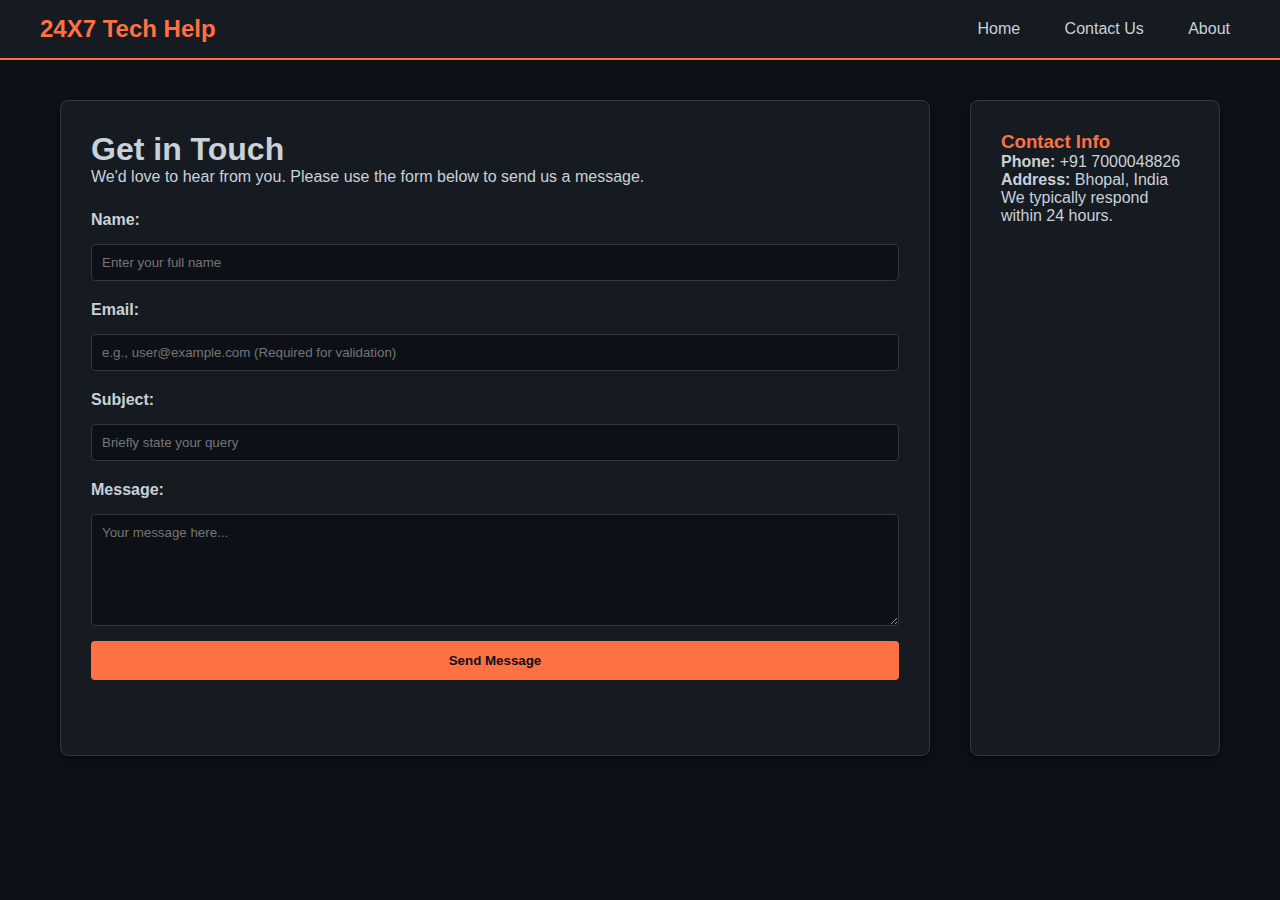
<file: Contact form/index.html>
<!DOCTYPE html>
<html lang="en">
  <head>
    <meta charset="UTF-8" />
    <meta name="viewport" content="width=device-width, initial-scale=1.0" />
    <title>Responsive Contact Form</title>
    <link rel="stylesheet" href="./style.css" />
  </head>
  <body>
    <header class="navbar">
      <div class="logo">24X7 Tech Help</div>
      <nav class="nav-links">
        <a href="#">Home</a>
        <a href="#contact">Contact Us</a>
        <a href="#about">About</a>
      </nav>
    </header>

    <div class="grid-container">
      <main class="content-area">
        <h1>Get in Touch</h1>
        <p>
          We'd love to hear from you. Please use the form below to send us a
          message.
        </p>

        <form id="contactForm">
          <label for="name">Name:</label>
          <input type="text" id="name" required placeholder="Enter your full name" />

          <label for="email">Email:</label>
          <input
            type="email"
            id="email"
            required
            placeholder="e.g., user@example.com (Required for validation)"
          />

          <label for="subject">Subject:</label>
          <input type="text" id="subject" required placeholder="Briefly state your query" />

          <label for="message">Message:</label>
          <textarea id="message" rows="6" required placeholder="Your message here..."></textarea>

          <button type="submit" id="submitBtn">Send Message</button>
          
          <div id="validationMessage"></div>
        </form>
      </main>

      <aside class="sidebar-info">
        <h3>Contact Info</h3>
        <p>
          <strong>Phone:</strong> +91 7000048826 <br />
          <strong>Address:</strong> Bhopal, India<br />
        </p>
        <p>We typically respond within 24 hours.</p>
      </aside>
    </div>

    <script src="./script.js"></script>
  </body>
</html>
</file>
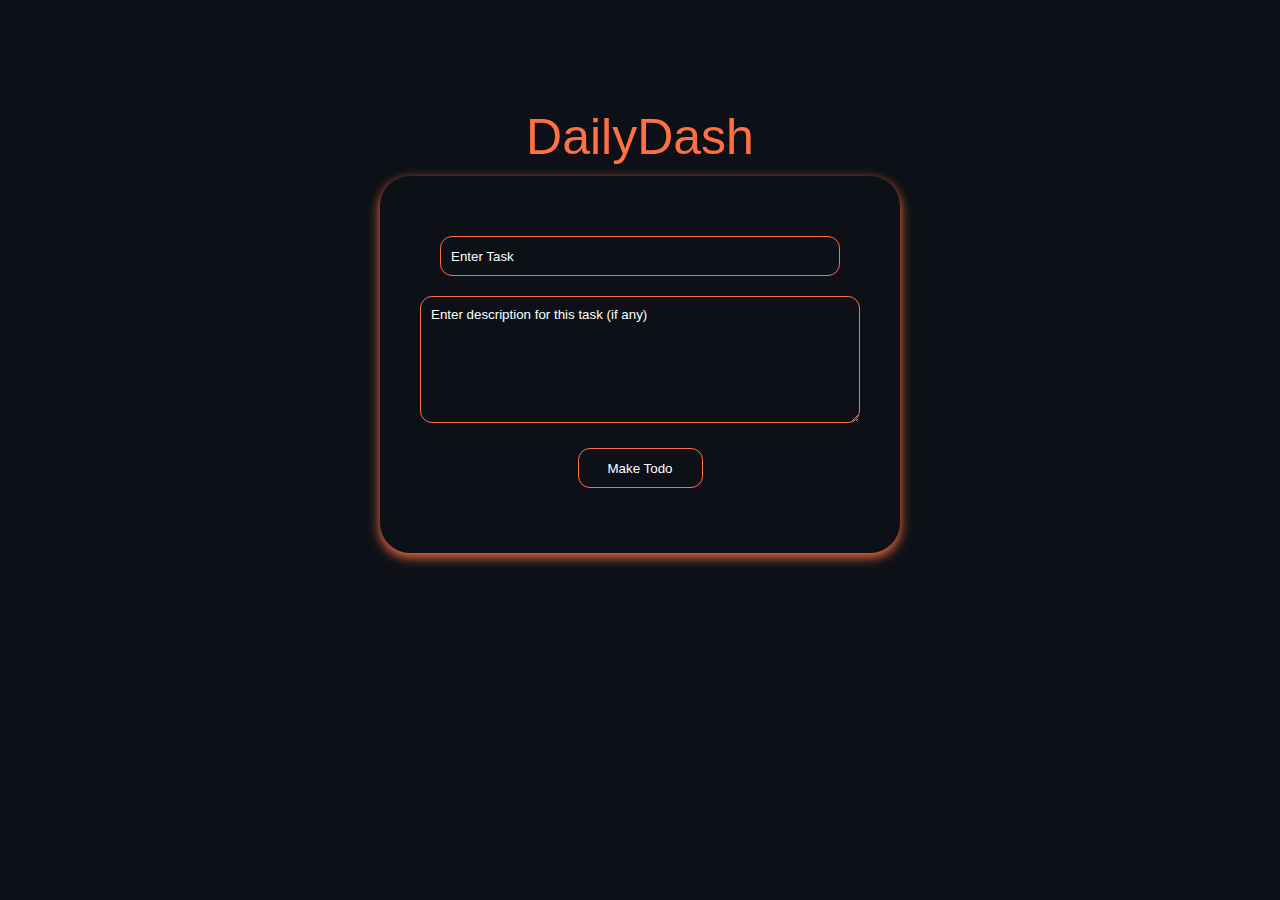
<file: ToDo list/index.html>
<!DOCTYPE html>
<html lang="en">
  <head>
    <meta charset="UTF-8" />
    <meta name="viewport" content="width=device-width, initial-scale=1.0" />
    <title>DailyDash</title>
    <link rel="stylesheet" href="./style.css" />
  </head>
  <body>
    <div class="container">
      <div id="intro">DailyDash</div>

      <form id="todoForm">
        <input type="text" placeholder="Enter Task" required id="todo" />
        <textarea
          name="desc"
          rows="7"
          cols="40"
          id="desc"
          placeholder="Enter description for this task (if any)"
        ></textarea>
        <div id="btn">
          <input type="submit" value="Make Todo" id="AddTodo" />
        </div>
      </form>
    </div>


    <div class="tasks" id="taskSection"></div>

    <script src="./script.js"></script>
  </body>
</html>
</file>
<file: Contact form/style.css>
/* GLOBAL STYLES */
* {
  box-sizing: border-box;
  margin: 0;
  padding: 0;
  font-family: Arial, sans-serif;
}
body {
  background-color: #0d1117; 
  color: #c9d1d9; 
}
.navbar {
  display: flex;
  justify-content: space-between;
  align-items: center;
  padding: 15px 40px;
  background-color: #161b22; 
  border-bottom: 2px solid #ff7043; 
}

.logo {
  font-size: 1.5rem;
  font-weight: bold;
  color: #ff7043; 
}

.nav-links a {
  color: #c9d1d9;
  text-decoration: none;
  margin-left: 20px;
  padding: 5px 10px;
  transition: color 0.3s;
}

.nav-links a:hover {
  color: #ff7043; 
}

.grid-container {
  display: grid;
  grid-template-columns: 1fr 250px;
  gap: 40px;
  max-width: 1200px;
  margin: 40px auto;
  padding: 0 20px;
}

.content-area,
.sidebar-info {
  padding: 30px;
  background-color: #161b22; 
  border-radius: 8px;
  box-shadow: 0 4px 6px rgba(0, 0, 0, 0.5);
  border: 1px solid #30363d;
}

.sidebar-info h3 {
    color: #ff7043;
}

#contactForm {
  display: grid;
  gap: 15px;
  margin-top: 20px;
}

#contactForm label {
  font-weight: bold;
  margin-top: 5px;
  color: #c9d1d9;
}

#contactForm input,
#contactForm textarea {
  width: 100%;
  padding: 10px;
  border: 1px solid #30363d;
  border-radius: 4px;
  background-color: #0d1117; 
  color: white;
}

#submitBtn {
  background-color: #ff7043; 
  color: #0d1117; 
  padding: 12px;
  border: none;
  border-radius: 4px;
  cursor: pointer;
  transition: background-color 0.3s;
  font-weight: bold;
}

#submitBtn:hover {
  background-color: #e65c2a; 
}


#validationMessage {
  margin-top: 10px;
  padding: 10px;
  border-radius: 4px;
  font-weight: bold;
}

.success {
  background-color: #1f3d2f; 
  color: #4caf50; 
  border: 1px solid #2d553b;
}

.error {
  background-color: #442a2d; 
  color: #ff4d4d; 
  border: 1px solid #6b3e40;
}

@media (max-width: 768px) {
  .navbar {
    flex-direction: column;
    padding: 15px 20px;
  }
  .nav-links a {
    margin: 5px 10px;
  }

  .grid-container {
    grid-template-columns: 1fr;
    gap: 20px; 
    margin: 20px auto;
  }
}
</file>
<file: ToDo list/style.css>
* {
  background-color: #0d1117;
  font-family: "Poppins", sans-serif;
  box-sizing: border-box;
}

.container {
  display: grid;
  justify-content: center;
  height: 500px;
}

#intro {
  display: grid;
  justify-content: center;
  margin-top: 100px;
  color: #ff7043;
  font-size: 50px;
  margin-bottom: 10px;
}

form {
  height: auto;
  display: grid;
  justify-content: center;
  border-radius: 30px;
  padding: 40px;
  box-shadow: #ff7043 0px 4px 12px;
}

form input {
  margin: 20px;
  display: grid;
  align-items: center;
}

input::placeholder,
textarea::placeholder {
  color: white;
}

#todo {
  width: 400px;
  height: 40px;
  color: white;
  border: 1px solid #ff7043;
  border-radius: 12px;
  padding-left: 10px;
}

#desc {
  color: white;
  border: 1px solid #ff7043;
  border-radius: 12px;
  padding: 10px;
}

#AddTodo {
  border: 1px solid #ff7043;
  color: white;
  border-radius: 12px;
  width: 125px;
  padding: 8px;
  background: transparent;
  cursor: pointer;
  transition: 0.3s;
}

#AddTodo:hover {
  background-color: #ff7043;
  color: #0d1117;
}

#btn {
  margin: 5px;
  height: 80px;
  display: grid;
  justify-content: center;
}

/* ----------------------- TASKS SECTION ----------------------- */

.tasks {
  display: grid;
  justify-content: center;
  gap: 20px;
  margin: 60px 0;
}

.task-card {
  background-color: #161b22;
  color: white;
  border: 1px solid #ff7043;
  border-radius: 15px;
  padding: 20px;
  width: 450px;
  box-shadow: #ff7043 0px 0px 10px;
  transition: transform 0.3s ease;
}

.task-card:hover {
  transform: scale(1.02);
}

.task-card h3 {
  color: #ff7043;
  margin-bottom: 10px;
}

.task-card p {
  color: #d3d3d3;
  font-size: 15px;
  line-height: 1.4;
}

/* Status Section */
.status {
  margin-top: 10px;
  font-weight: bold;
  font-size: 15px;
}

.status.pending {
  color: #ff9800;
}

.status.completed {
  color: #4caf50;
}

/* Buttons */
.task-actions {
  display: flex;
  justify-content: space-between;
  align-items: center;
  margin-top: 10px;
}

.toggle-btn {
  background: none;
  color: #ff7043;
  border: 1px solid #ff7043;
  border-radius: 8px;
  padding: 6px 10px;
  cursor: pointer;
  transition: 0.3s;
}

.toggle-btn:hover {
  background-color: #ff7043;
  color: #0d1117;
}

.delete-btn {
  background: none;
  color: #ff4d4d;
  border: 1px solid #ff4d4d;
  border-radius: 8px;
  padding: 6px 10px;
  cursor: pointer;
  transition: 0.3s;
}

.delete-btn:hover {
  background-color: #ff4d4d;
  color: white;
}
</file>
